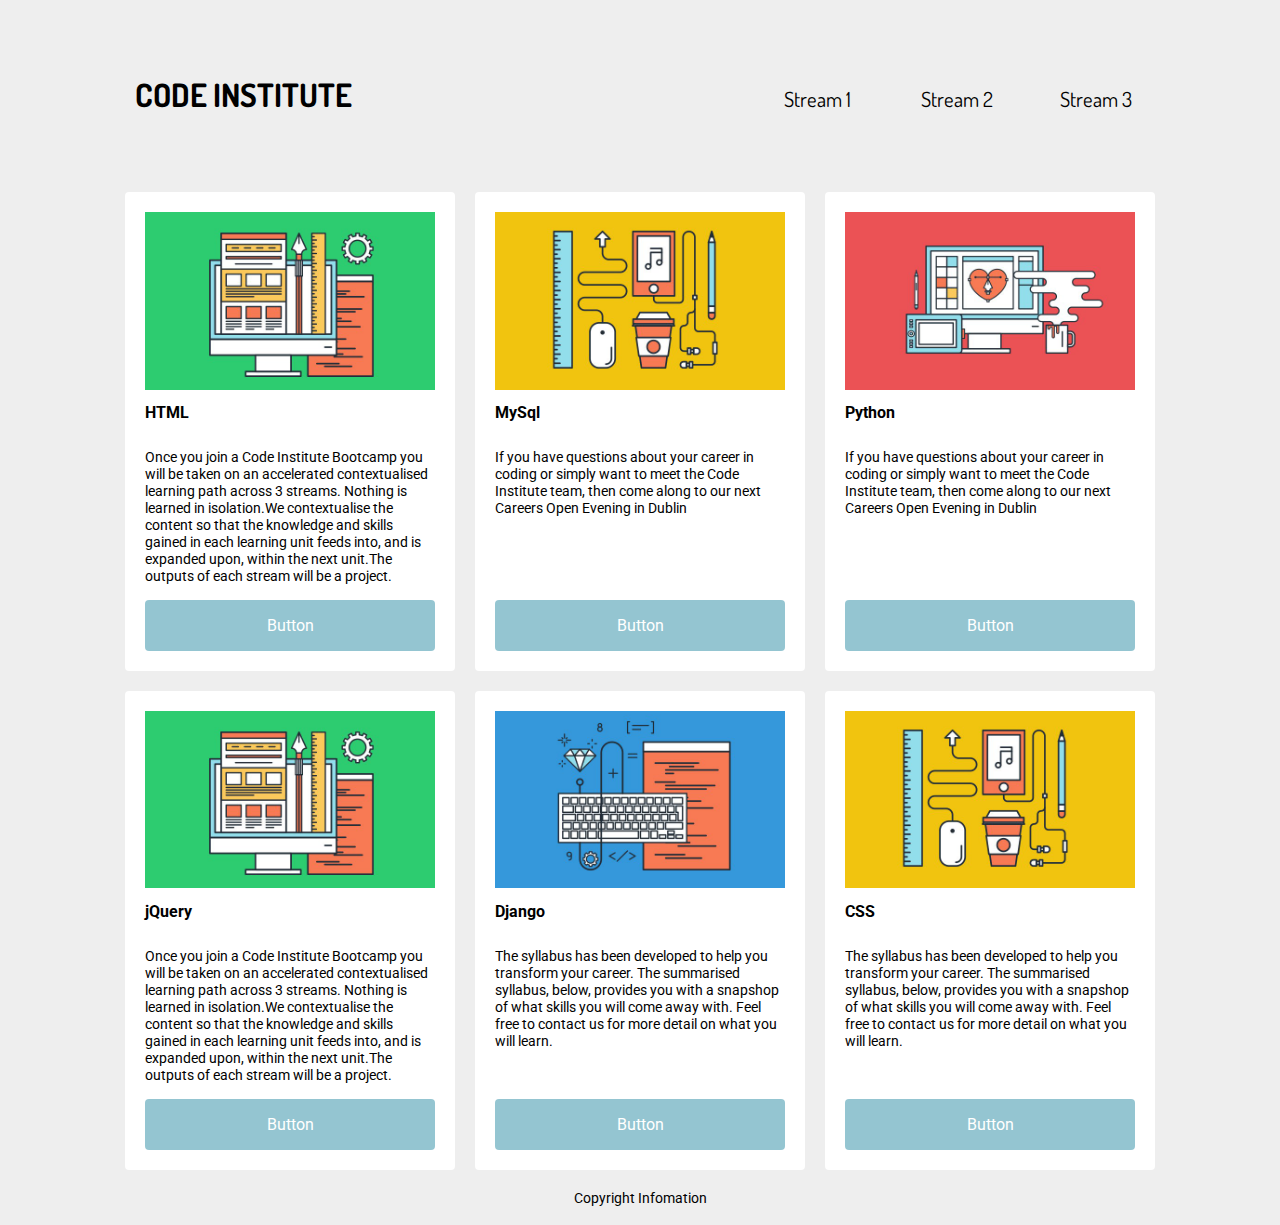
<file: index.html>
<!DOCTYPE html>
<html lang="en">
<head>
	<meta charset="UTF-8">
	<meta name="viewport" content="width=device-width, initial-scale=1">
	<title>jQuery</title>
	<link href="style.css" rel="stylesheet">
	<link href='https://fonts.googleapis.com/css?family=Roboto' rel='stylesheet' type='text/css'>
	<link href='https://fonts.googleapis.com/css?family=Dosis' rel='stylesheet' type='text/css'>
	<script  src="https://code.jquery.com/jquery-3.6.3.js" integrity="sha256-nQLuAZGRRcILA+6dMBOvcRh5Pe310sBpanc6+QBmyVM=" crossorigin="anonymous"></script>
</head>
<body>
	<div id="container">
		<nav>
			<ul>
				<li id="logoNav">CODE INSTITUTE</li>
				<li id="stream1_btn">Stream 1</li>
				<li id="stream2_btn">Stream 2</li>
				<li id="stream3_btn">Stream 3</li>
			</ul>
		</nav>
		<div class="card stream1">
			<img class="card_image" src="images/3.png" alt="coding icon">
			<div class="card_bottom">
				<h2 class="card_head">HTML</h2>
				<p class="card_para">Once you join a Code Institute Bootcamp you will be taken on an accelerated contextualised learning path across 3 streams. Nothing is learned in isolation.We contextualise the content so that the knowledge and skills gained in each learning unit feeds into, and is expanded upon, within the next unit.The outputs of each stream will be a project. </p>
				<a href="" class="bottom_button">Button</a>
			</div>
		</div>
		<div class="card stream3">
			<img class="card_image" src="images/1.png" alt="coding icon">	
			<h2 class="card_head">MySql</h2>
			<p class="card_para">If you have questions about your career in coding or simply want to meet the Code Institute team, then come along to our next Careers Open Evening in Dublin</p>
			<a href="" class="bottom_button">Button</a>
		</div>
		
		<div class="card stream2">
			<img class="card_image" src="images/2.png" alt="coding icon">
			<h2 class="card_head">Python</h2>
			<p class="card_para">If you have questions about your career in coding or simply want to meet the Code Institute team, then come along to our next Careers Open Evening in Dublin</p>
			<a href="" class="bottom_button">Button</a>
		</div>
		<div class="card stream1">
			<img class="card_image" src="images/3.png" alt="coding icon">
			<div class="card_bottom">
				<h2 class="card_head">jQuery</h2>
				<p class="card_para">Once you join a Code Institute Bootcamp you will be taken on an accelerated contextualised learning path across 3 streams. Nothing is learned in isolation.We contextualise the content so that the knowledge and skills gained in each learning unit feeds into, and is expanded upon, within the next unit.The outputs of each stream will be a project. </p>
				<a href="" class="bottom_button">Button</a>
			</div>
		</div>
		<div class="card stream3">
			<img class="card_image" src="images/4.png" alt="coding icon">
			<h2 class="card_head">Django</h2>
			<p class="card_para">The syllabus has been developed to help you transform your career. The summarised syllabus, below, provides you with a snapshop of what skills you will come away with. Feel free to contact us for more detail on what you will learn.</p>
			<a href="" class="bottom_button">Button</a>
		</div>
		<div class="card stream1">
			<img class="card_image" src="images/1.png" alt="coding icon">
			<h2 class="card_head">CSS</h2>
			<p class="card_para">The syllabus has been developed to help you transform your career. The summarised syllabus, below, provides you with a snapshop of what skills you will come away with. Feel free to contact us for more detail on what you will learn.</p>
			<a href="" class="bottom_button">Button</a>
		</div>
		<div id="my_footer">
			<p id="copyright">Copyright Infomation</p>
		</div>
	</div>
	<script src="https://code.jquery.com/jquery-3.2.1.js" integrity="sha256-DZAnKJ/6XZ9si04Hgrsxu/8s717jcIzLy3oi35EouyE=" crossorigin="anonymous"></script>
	<script src="script.js"></script> <!-- Scripts located at the bottom of the body to insure page is fully loaded before execution -->
	
</body>
</html>
</file>
<file: style.css>
body{
	font-family: 'Roboto', sans-serif;
	/*background-image: url(img/code-institute.jpg);
 	background-size: cover;
 	color: #ffffff;*/
 	background-color: #eee;
}

h1{
	font-size: 3em;
	text-align: center;
}
h2{
	font-size: 1em;
	text-align: left;
}
p{
	font-size: .9rem;
}

div{
	border-radius: 4px;
}

.card_image{
	width: 100%;
}
.bottom_button{
	display: flex;
	box-sizing:border-box;
	border-radius: 4px;
	display: block;
	width: 100%;
	background-color:rgba(129, 187, 201,.85);
	text-align: center;
	padding: 1em .75em;
	text-decoration: none;
	color: #fff;

}

.card_bottom{
	display: flex;
	flex-flow:column;
}
.card_head{
	flex:0;
}
.card_para{
	flex:1 0 auto;
}

#container
{
	display: flex;		/* makes container a flexbox*/
	flex-flow: row wrap; 	/* layout the boxes in rows and wrap them*/
	box-sizing:border-box;
	margin-right:auto;
	margin-left:auto;
	max-width:1050px;	
}
#logo{
	width: 800px;
	margin: auto;
}

.card{
	flex:1; /* */
	display: flex;	/* make the contents controllable by flexbox*/
	flex-flow:column;	/* */
	min-width: 240px; /**/
	margin: 10px;
	padding: 20px;
	background-color: #fff;
}
.highlight_stream{
	background-color: #EB5255;
}

#my_footer{
	width:100%;
	text-align: center;
}
#copyright{
	margin-top:10px;
	margin-bottom:10px;

}

/*************************
Navigation
**************************/

nav{
	font-family: roboto;
	background-color: #eee;
	margin: 30px auto;
	width: 100%;
}
ul{
	display: flex;
	justify-content:space-between;
	flex-flow: row;
	/*flex-flow: row-reverse;*/
	/*justify-content:flex-end;*/
	/*justify-content:space-around;*/
	/*align-items:flex-start;*/
	align-items:baseline;
	border-radius: 10px;
	list-style-type: none; /*Remove Bullets*/
	padding: 0;	
}
li{
	flex:1;
	height: 30px;
	/*width:10%;*/
	/*border:2px solid #000;*/
	/*background-color: #81BBC9;*/
	/*border-radius: 10px;*/
	font-family: Dosis;
	padding:20px 20px 20px 20px;
	text-align: center;
	font-size: 1.3em;
}

#logoNav{
	flex:6;
	text-align: left;
	font-size: 2em;
	font-weight: bold;
}

.underline{
  text-decoration:underline;
}
.border{
  border: solid 5px #ccc;
}


@media screen and (max-width: 700px){
	ul{
		flex-flow: column;
		align-items:center;
	}
	li{
		font-size: 2em;
	}
}
</file>
